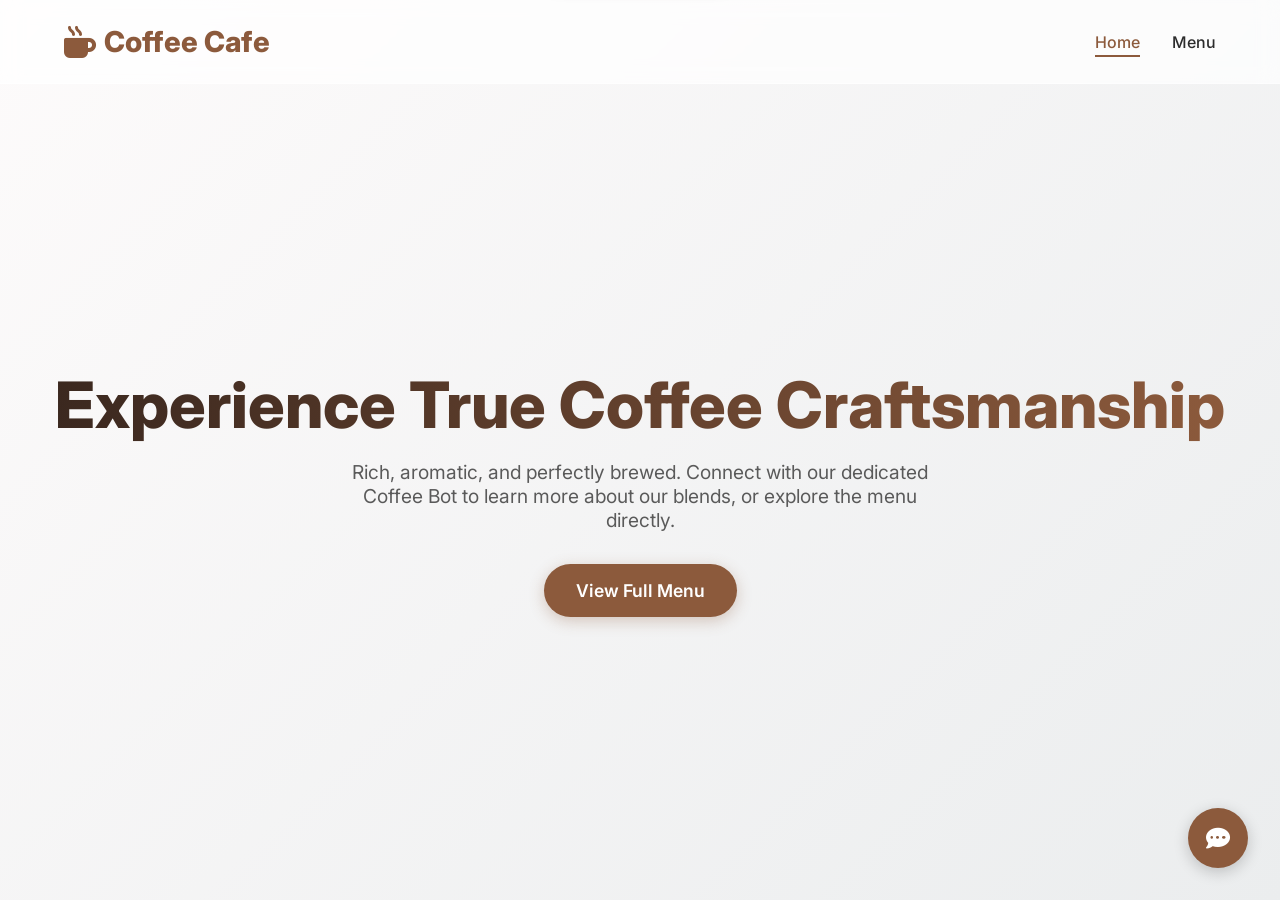
<file: frontend/index.html>
<!DOCTYPE html>
<html lang="en">
<head>
    <meta charset="UTF-8">
    <meta name="viewport" content="width=device-width, initial-scale=1.0">
    <title>Coffee Cafe | Home</title>
    <link rel="stylesheet" href="style.css">
    <!-- Font Awesome for Icons -->
    <link rel="stylesheet" href="https://cdnjs.cloudflare.com/ajax/libs/font-awesome/6.4.0/css/all.min.css">
</head>
<body>

    <!-- Navigation -->
    <nav>
        <a href="index.html" class="logo">
            <i class="fa-solid fa-mug-hot logo-icon"></i> Coffee Cafe
        </a>
        <div class="nav-links">
            <a href="index.html" class="active">Home</a>
            <a href="menu.html">Menu</a>
        </div>
    </nav>

    <!-- Hero Section -->
    <section class="hero">
        <h1>Experience True Coffee Craftsmanship</h1>
        <p>Rich, aromatic, and perfectly brewed. Connect with our dedicated Coffee Bot to learn more about our blends, or explore the menu directly.</p>
        <a href="menu.html" class="btn btn-primary">View Full Menu</a>
    </section>

    <!-- Chat Bot UI -->
    <div class="chatbot-container">
        <div class="chat-window" id="chatWindow">
            <div class="chat-header">
                <div><i class="fa-solid fa-robot"></i> Cafe Bot</div>
                <button class="close-chat" id="closeChatBtn"><i class="fa-solid fa-times"></i></button>
            </div>
            <div class="chat-messages" id="chatbox">
                <!-- Initial Bot Message -->
                <div class="message bot">
                    Hello! Welcome to Coffee Cafe. How can I help you? Try asking for the '/menu'!
                </div>
                <!-- Typing Indicator -->
                <div class="typing-indicator" id="typingIndicator">
                    <span></span><span></span><span></span>
                </div>
            </div>
            <div class="chat-input-area">
                <input type="text" id="userInput" placeholder="Type a message..." autocomplete="off">
                <button id="sendBtn" title="Send (Enter)"><i class="fa-solid fa-paper-plane"></i></button>
            </div>
        </div>
        
        <button class="chat-toggle-btn" id="chatToggleBtn" title="Chat with us!">
            <i class="fa-solid fa-comment-dots"></i>
        </button>
    </div>

    <!-- Toast Notification -->
    <div class="toast" id="toastMsg">Action successful!</div>

    <script src="script.js"></script>
</body>
</html>
</file>
<file: frontend/style.css>
@import url('https://fonts.googleapis.com/css2?family=Inter:wght@300;400;500;600;700;800&display=swap');

:root {
    --primary-color: #8c5a3c;
    --primary-hover: #b07e5c;
    --secondary-color: #3b281f;
    --accent-color: #d1b49e;
    --bg-gradient: linear-gradient(135deg, #fdfbfb 0%, #ebedee 100%);
    --text-color: #2c2c2c;
    --text-light: #5a5a5a;
    --glass-bg: rgba(255, 255, 255, 0.7);
    --glass-border: rgba(255, 255, 255, 0.5);
    --shadow-soft: 0 8px 32px 0 rgba(31, 38, 135, 0.07);
    --shadow-strong: 0 10px 40px 0 rgba(0, 0, 0, 0.15);
}

* {
    margin: 0;
    padding: 0;
    box-sizing: border-box;
    font-family: 'Inter', sans-serif;
}

body {
    background: var(--bg-gradient);
    color: var(--text-color);
    min-height: 100vh;
    display: flex;
    flex-direction: column;
    overflow-x: hidden;
}

/* Navbar */
nav {
    display: flex;
    justify-content: space-between;
    align-items: center;
    padding: 1.5rem 5%;
    background: var(--glass-bg);
    backdrop-filter: blur(10px);
    -webkit-backdrop-filter: blur(10px);
    border-bottom: 1px solid var(--glass-border);
    position: sticky;
    top: 0;
    z-index: 100;
}

.logo {
    font-size: 1.8rem;
    font-weight: 800;
    color: var(--primary-color);
    text-decoration: none;
    display: flex;
    align-items: center;
    gap: 0.5rem;
}

.logo-icon {
    font-size: 2rem;
}

.nav-links {
    display: flex;
    gap: 2rem;
}

.nav-links a {
    text-decoration: none;
    color: var(--text-color);
    font-weight: 500;
    position: relative;
    transition: color 0.3s ease;
}

.nav-links a:hover, .nav-links a.active {
    color: var(--primary-color);
}

.nav-links a::after {
    content: '';
    position: absolute;
    width: 0;
    height: 2px;
    bottom: -5px;
    left: 0;
    background-color: var(--primary-color);
    transition: width 0.3s ease;
}

.nav-links a:hover::after, .nav-links a.active::after {
    width: 100%;
}

/* Hero Section */
.hero {
    flex: 1;
    display: flex;
    flex-direction: column;
    justify-content: center;
    align-items: center;
    text-align: center;
    padding: 4rem 2rem;
    position: relative;
}

.hero h1 {
    font-size: 4rem;
    font-weight: 800;
    margin-bottom: 1rem;
    background: linear-gradient(to right, var(--secondary-color), var(--primary-color));
    -webkit-background-clip: text;
    -webkit-text-fill-color: transparent;
    line-height: 1.2;
}

.hero p {
    font-size: 1.2rem;
    color: var(--text-light);
    max-width: 600px;
    margin-bottom: 2rem;
}

.btn {
    padding: 1rem 2rem;
    border-radius: 50px;
    border: none;
    font-size: 1.1rem;
    font-weight: 600;
    cursor: pointer;
    text-decoration: none;
    transition: all 0.3s cubic-bezier(0.25, 0.8, 0.25, 1);
    display: inline-block;
}

.btn-primary {
    background-color: var(--primary-color);
    color: white;
    box-shadow: 0 4px 15px rgba(140, 90, 60, 0.3);
}

.btn-primary:hover {
    background-color: var(--primary-hover);
    transform: translateY(-3px);
    box-shadow: 0 8px 25px rgba(140, 90, 60, 0.4);
}

/* Menu Page */
.page-header {
    text-align: center;
    padding: 3rem 1rem 1rem;
}

.page-header h2 {
    font-size: 2.5rem;
    color: var(--secondary-color);
    margin-bottom: 0.5rem;
}

.menu-container {
    max-width: 1200px;
    margin: 0 auto;
    padding: 2rem;
    display: grid;
    grid-template-columns: repeat(auto-fill, minmax(300px, 1fr));
    gap: 2rem;
}

.coffee-card {
    background: var(--glass-bg);
    backdrop-filter: blur(20px);
    -webkit-backdrop-filter: blur(20px);
    border: 1px solid var(--glass-border);
    border-radius: 20px;
    padding: 2rem;
    display: flex;
    flex-direction: column;
    transition: transform 0.3s ease, box-shadow 0.3s ease;
    box-shadow: var(--shadow-soft);
}

.coffee-card:hover {
    transform: translateY(-10px);
    box-shadow: var(--shadow-strong);
}

.card-header {
    display: flex;
    justify-content: space-between;
    align-items: center;
    margin-bottom: 1rem;
}

.card-title {
    font-size: 1.5rem;
    font-weight: 700;
    color: var(--secondary-color);
}

.card-price {
    font-size: 1.25rem;
    font-weight: 600;
    color: var(--primary-color);
    background: rgba(140, 90, 60, 0.1);
    padding: 0.25rem 0.75rem;
    border-radius: 20px;
}

.card-desc {
    color: var(--text-light);
    line-height: 1.6;
    margin-bottom: 1.5rem;
    flex-grow: 1;
}

.btn-add {
    width: 100%;
    padding: 0.75rem;
    border-radius: 12px;
    background: white;
    color: var(--primary-color);
    border: 2px solid var(--primary-color);
    font-weight: 600;
    font-size: 1rem;
    cursor: pointer;
    transition: all 0.3s ease;
}

.btn-add:hover {
    background: var(--primary-color);
    color: white;
}

/* Cart Section */
.cart-section {
    position: fixed;
    right: 2rem;
    top: 6rem;
    width: 350px;
    background: white;
    border-radius: 20px;
    padding: 1.5rem;
    box-shadow: var(--shadow-strong);
    display: none;
    flex-direction: column;
    z-index: 90;
}

.cart-section.active {
    display: flex;
    animation: slideInLeft 0.3s ease forwards;
}

@keyframes slideInLeft {
    from { opacity: 0; transform: translateX(50px); }
    to { opacity: 1; transform: translateX(0); }
}

.cart-header {
    font-size: 1.5rem;
    font-weight: 700;
    margin-bottom: 1rem;
    border-bottom: 1px solid #eee;
    padding-bottom: 0.5rem;
}

.cart-items {
    max-height: 250px;
    overflow-y: auto;
    margin-bottom: 1rem;
}

.cart-item {
    display: flex;
    justify-content: space-between;
    align-items: center;
    margin-bottom: 0.5rem;
    padding-bottom: 0.5rem;
    border-bottom: 1px dashed #eee;
}

.cart-total {
    font-size: 1.2rem;
    font-weight: 700;
    display: flex;
    justify-content: space-between;
    margin-bottom: 1rem;
}

.checkout-form {
    display: flex;
    flex-direction: column;
    gap: 0.75rem;
}

.checkout-form input {
    padding: 0.75rem;
    border: 1px solid #ccc;
    border-radius: 8px;
    font-size: 1rem;
}

.checkout-form input:focus {
    outline: none;
    border-color: var(--primary-color);
}

/* Chat Bot App */
.chatbot-container {
    position: fixed;
    bottom: 2rem;
    right: 2rem;
    z-index: 1000;
    display: flex;
    flex-direction: column;
    align-items: flex-end;
}

.chat-toggle-btn {
    width: 60px;
    height: 60px;
    border-radius: 50%;
    background: var(--primary-color);
    color: white;
    border: none;
    cursor: pointer;
    box-shadow: 0 4px 15px rgba(0,0,0,0.2);
    display: flex;
    justify-content: center;
    align-items: center;
    font-size: 1.5rem;
    transition: transform 0.3s ease, background 0.3s ease;
}

.chat-toggle-btn:hover {
    transform: scale(1.1);
    background: var(--primary-hover);
}

.chat-window {
    width: 350px;
    height: 500px;
    background: white;
    border-radius: 20px;
    box-shadow: var(--shadow-strong);
    display: flex;
    flex-direction: column;
    overflow: hidden;
    margin-bottom: 1rem;
    transform-origin: bottom right;
    transition: all 0.3s cubic-bezier(0.175, 0.885, 0.32, 1.275);
    opacity: 0;
    pointer-events: none;
    transform: scale(0.5) translateY(50px);
}

.chat-window.open {
    opacity: 1;
    pointer-events: all;
    transform: scale(1) translateY(0);
}

.chat-header {
    background: var(--primary-color);
    color: white;
    padding: 1rem 1.5rem;
    display: flex;
    justify-content: space-between;
    align-items: center;
    font-weight: 600;
}

.close-chat {
    background: none;
    border: none;
    color: white;
    cursor: pointer;
    font-size: 1.2rem;
}

.chat-messages {
    flex: 1;
    padding: 1.5rem;
    overflow-y: auto;
    display: flex;
    flex-direction: column;
    gap: 1rem;
    background: #fcfcfc;
}

.message {
    max-width: 80%;
    padding: 0.75rem 1rem;
    border-radius: 15px;
    font-size: 0.95rem;
    line-height: 1.5;
    word-wrap: break-word;
    animation: fadeIn 0.3s ease forwards;
}

@keyframes fadeIn {
    from { opacity: 0; transform: translateY(10px); }
    to { opacity: 1; transform: translateY(0); }
}

.message.bot {
    background: #f1f0f0;
    color: var(--text-color);
    align-self: flex-start;
    border-bottom-left-radius: 2px;
}

.message.user {
    background: var(--primary-color);
    color: white;
    align-self: flex-end;
    border-bottom-right-radius: 2px;
}

.chat-input-area {
    padding: 1rem;
    background: white;
    border-top: 1px solid #eee;
    display: flex;
    gap: 0.5rem;
}

.chat-input-area input {
    flex: 1;
    padding: 0.75rem 1rem;
    border: 1px solid #ddd;
    border-radius: 20px;
    outline: none;
    font-size: 0.95rem;
    transition: border-color 0.3s ease;
}

.chat-input-area input:focus {
    border-color: var(--primary-color);
}

.chat-input-area button {
    width: 40px;
    height: 40px;
    border-radius: 50%;
    background: var(--primary-color);
    color: white;
    border: none;
    cursor: pointer;
    display: flex;
    justify-content: center;
    align-items: center;
    transition: background 0.3s ease;
}

.chat-input-area button:hover {
    background: var(--primary-hover);
}

/* Animations & Loaders */
.typing-indicator {
    display: none;
    align-self: flex-start;
    background: #f1f0f0;
    padding: 0.75rem 1rem;
    border-radius: 15px;
    border-bottom-left-radius: 2px;
}

.typing-indicator span {
    display: inline-block;
    width: 6px;
    height: 6px;
    background-color: #888;
    border-radius: 50%;
    margin: 0 2px;
    animation: bounce 1.4s infinite ease-in-out both;
}

.typing-indicator span:nth-child(1) { animation-delay: -0.32s; }
.typing-indicator span:nth-child(2) { animation-delay: -0.16s; }

@keyframes bounce {
    0%, 80%, 100% { transform: scale(0); }
    40% { transform: scale(1); }
}

/* Toast Notification */
.toast {
    position: fixed;
    top: 2rem;
    left: 50%;
    transform: translateX(-50%) translateY(-100px);
    background: #4caf50;
    color: white;
    padding: 1rem 2rem;
    border-radius: 50px;
    box-shadow: 0 4px 15px rgba(0,0,0,0.2);
    font-weight: 600;
    z-index: 2000;
    transition: transform 0.3s cubic-bezier(0.175, 0.885, 0.32, 1.275);
}

.toast.show {
    transform: translateX(-50%) translateY(0);
}

@media (max-width: 768px) {
    .hero h1 { font-size: 2.5rem; }
    .chat-window { width: calc(100vw - 4rem); right: 0; bottom: 80px; }
    .cart-section { width: calc(100vw - 2rem); right: 1rem; top: 5rem; }
}
</file>
